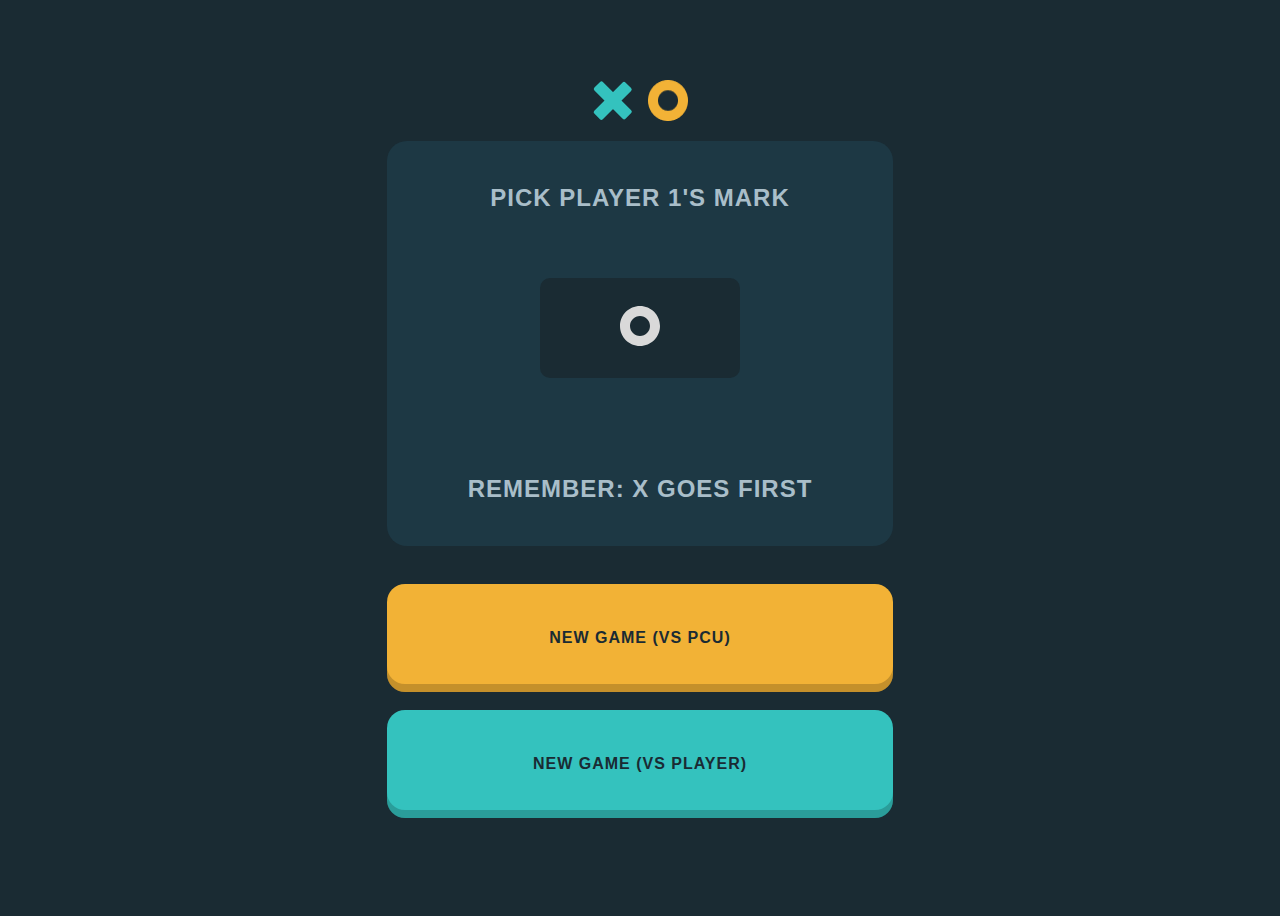
<file: index.html>
<!DOCTYPE html>
<html lang="pt-br">
<head>
    <meta charset="UTF-8">
    <meta name="viewport" content="width=device-width, initial-scale=1.0">
    <link rel="stylesheet" href="style.css">
    <title>Old's Game</title>
</head>
<body>
    <div class="logo">
        <img src="arquivos/xis - color.svg" alt="O">
        <img src="arquivos/bola - color.png" alt="X">
    </div>
    <div class="container_escolha">
        <h2>PICK PLAYER 1'S MARK</h2>
        <div class="alternancia"></div>
        <button onclick="alternarEscolha()"></button>        
        <h2>REMEMBER: X GOES FIRST</h2>
    </div>
    <div class="tipo">
        <a href="game.html">NEW GAME (VS PCU)</a>
        <a href="">NEW GAME (VS PLAYER)</a>
    </div>
    <script src="script.js"></script>
</body>
</html>
</file>
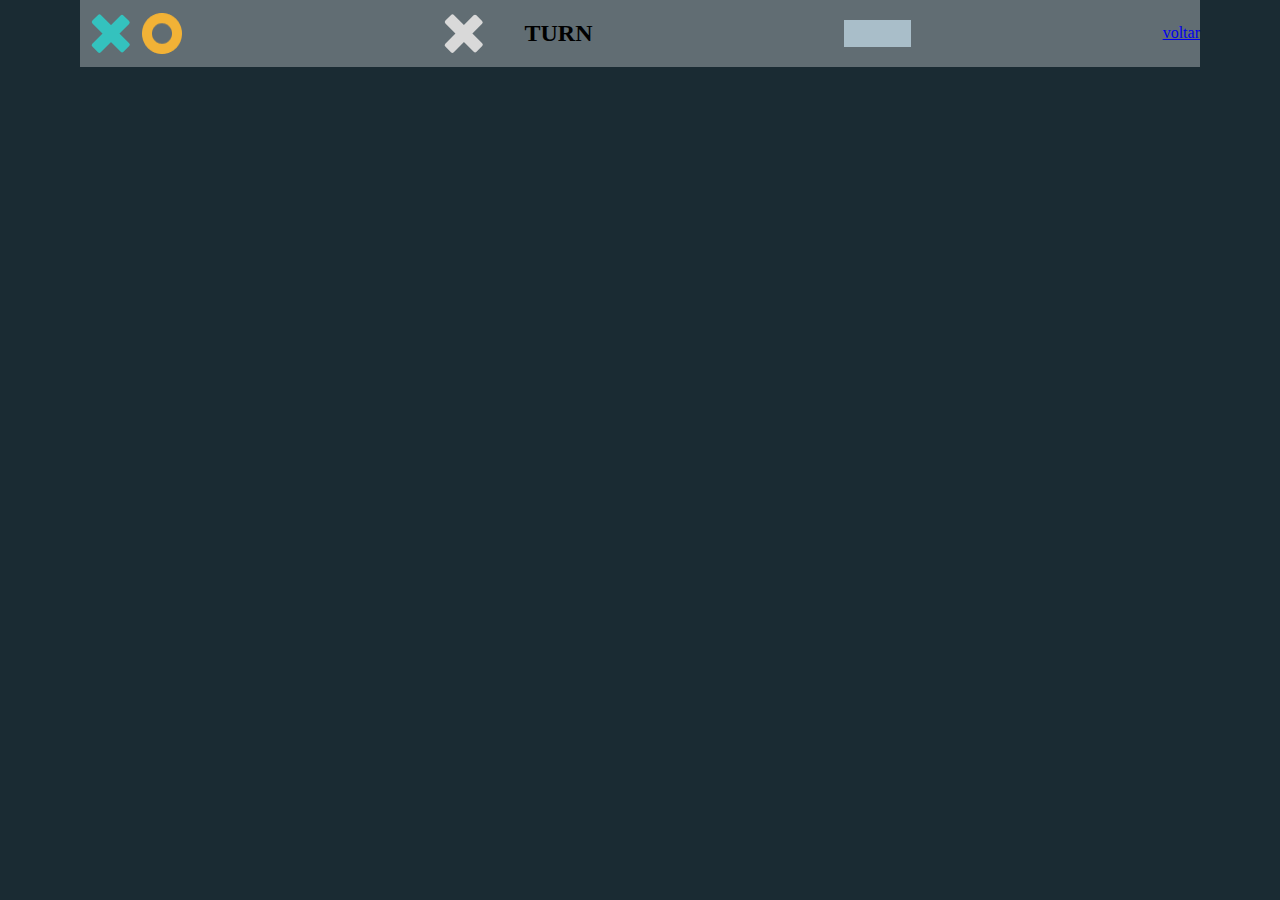
<file: game.html>
<!DOCTYPE html>
<html lang="en">
<head>
    <meta charset="UTF-8">
    <meta name="viewport" content="width=device-width, initial-scale=1.0">
    <link rel="stylesheet" href="game.css">
    <title>Old's Game</title>
</head>
<body>
    <header>
        <div class="logo">
            <img src="arquivos/xis - color.svg" alt="O">
            <img src="arquivos/bola - color.png" alt="X">
        </div>
        <div class="turno">
            <img src="arquivos/Xis.svg" alt="">
            <h2>TURN</h2>
        </div>
        <div class="reniciar"></div>
        <a href="index.html">voltar</a>
    </header>
</body>
</html>
</file>
<file: style.css>
color{
    color: #1A2B33;
    color: #F2B236;
    color: #34C2BE;
    color: #A9BEC9;
}
body{
    height: 100vh;
    display: flex;
    flex-direction: column;
    align-items: center;
    justify-content: center;
    gap: 20px;
    font-family: 'Franklin Gothic Medium', 'Arial Narrow', Arial, sans-serif;
    font-weight: 600;
    background-color: #1A2B33;
}
.logo{
    display: flex;
    width: 10%;
    justify-content: space-evenly;
}
.container_escolha{
    width: 40%;
    height: 45vh;
    display: flex;
    flex-direction: column;
    align-items: center;
    justify-content: space-around;
    border-radius: 20px;
    color: #A9BEC9;
    letter-spacing: 1px;

    background-color: #1d3844;
}
.container_escolha :nth-child(3){
    color: #A9BEC950;
}
.seletor{
    position: absolute;
    left: 34%;
    width: 190px;
    height: 80px;
    border-radius: 10px;
    background-color: #A9BEC9;
}
.escolha a img{
    width: 60px;
}
.tipo{
    width: 40%;
    height: 30vh;
    display: flex;
    align-items: center;
    justify-content: space-evenly;
    flex-direction: column;
}
.tipo a{
    width: 100%;
    height: 40%;
    border-radius: 18px;
    display: flex;
    justify-content: center;
    align-items: center;
    text-decoration: none;
    color: #1A2B33;
    font-weight: 900;
    letter-spacing: 1px;
    box-shadow: inset 0px -8px #00000030;
    background-color: #F2B236;
}
.tipo :nth-child(2){
    background-color: #34C2BE;
}
.alternancia::before {
    content: url(arquivos/bola.svg);
  }
  
.alternancia.escolha-o::before {
    content: url(arquivos/Xis.svg);
  }
  
.alternancia::before,
.alternancia.escolha-o::before {
    display: flex;
    align-items: center;
    justify-content: center;
    width: 200px;
    height: 100px;
    background-color: #1A2B33;
    border-radius: 10px;
  }
  
button {
    width: 200px;
    height: 100px;
    border: none;
    margin-top: -115px;
    background-color: #FFFFFF00;
    color: #1A2B33;
    cursor: pointer;
  }
</file>
<file: game.css>
color{
    color: #1A2B33;
    color: #F2B236;
    color: #34C2BE;
    color: #A9BEC9;
}
body{
    display: flex;
    justify-content: center;
    margin: 0;
    background-color: #1A2B33;
}
header{
    width: 100vw;
    display: flex;
    margin: 0px 80px;
    align-items: center;
    justify-content: space-between;
    background-color: #FFFFFF50;
}
.logo{
    display: flex;
    width: 10%;
    justify-content: space-evenly;
}
.turno{
    display: flex;
    gap: 40px;
}
.reniciar{
    width: 6%;
    height: 40%;
    background-color: #A9BEC9;
}
</file>
